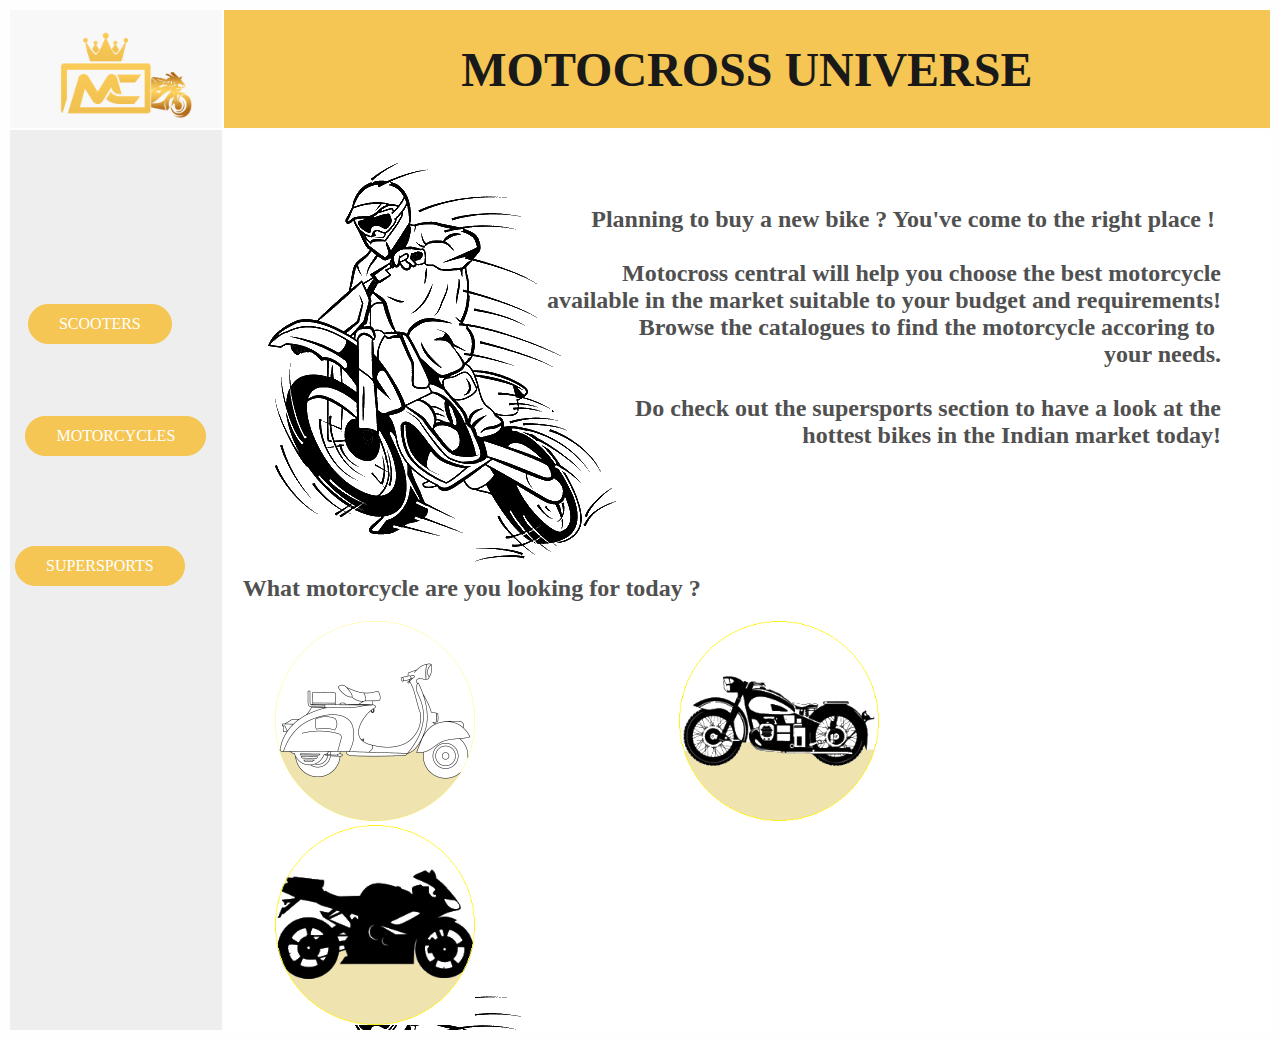
<file: LP4/HCI/mini-project/index.html>
<!DOCTYPE html>
<html lang="en">
    <head>
        <meta charset="utf-8">
        <link rel="stylesheet" type="text/css" href="./style.css">
        <title>
            MCU
        </title>
    </head>
    <body>




        
        <table width=100%>

            <tr align="center" >
                <td class="bg-grey">
                    <a class='logo' href="./index2.html"><img src="./img/logo.png" height="112px" width="200px"></a>
                </td>  

                <td colspan="4" bgcolor="#f5c653"><h1><font face="cursive" color="#191919" size=7>MOTOCROSS UNIVERSE</font></h1></Motocross></td>               
                
            </tr>
            <tr>
                <td align="center" rowspan="3" bgcolor="#eeeeee">
                    <font face="cursive" color="#a8a8a8" size=3>
                        <br><br><br>
                        <a class='btn sidebar-btn' href="./scooters.html">SCOOTERS</a>&nbsp;&nbsp;&nbsp;&nbsp;&nbsp;&nbsp;&nbsp;&nbsp;<br><br><br><br><br>
                        <a class='btn sidebar-btn' href="./motorcycles.html">MOTORCYCLES</a>&nbsp;&nbsp;&nbsp;&nbsp;&nbsp;&nbsp;&nbsp;&nbsp;<br><br><br><br><br>
                        <a class='btn sidebar-btn' href="./supersports.html">SUPERSPORTS</a>&nbsp;&nbsp;&nbsp;&nbsp;&nbsp;&nbsp;&nbsp;&nbsp;  
                        <br><br><br><br><br><br><br><br><br><br><br><br><br><br><br><br><br><br><br>
                    </font>
            </tr>
            <tr >   
                <td colspan="4" class="homepage">
                    <h3 align="right">
                        <font face="cursive" color="#505050" size=5>
                            <br><br>
                            Planning to buy a new bike ? You've come to the right place ! &nbsp;&nbsp;&nbsp;&nbsp;&nbsp;&nbsp;&nbsp;&nbsp;<br><br>
                            Motocross central will help you choose the best motorcycle&nbsp;&nbsp;&nbsp;&nbsp;&nbsp;&nbsp;&nbsp;&nbsp;<br>
                            available in the market suitable to your budget and requirements!&nbsp;&nbsp;&nbsp;&nbsp;&nbsp;&nbsp;&nbsp;&nbsp;<br>
                            Browse the catalogues to find the motorcycle accoring to &nbsp;&nbsp;&nbsp;&nbsp;&nbsp;&nbsp;&nbsp;&nbsp;<br>
                            your needs.&nbsp;&nbsp;&nbsp;&nbsp;&nbsp;&nbsp;&nbsp;&nbsp;<br><br>
                            Do check out the supersports section to have a look at the&nbsp;&nbsp;&nbsp;&nbsp;&nbsp;&nbsp;&nbsp;&nbsp;<br>
                            hottest bikes in the Indian market today!&nbsp;&nbsp;&nbsp;&nbsp;&nbsp;&nbsp;&nbsp;&nbsp;<br><br><br><br>
                        </font>
                    </h3>
                    <h3 align="left">
                        <font face="cursive" color="#505050" size=5>
                            <br>&nbsp;&nbsp;&nbsp;What motorcycle are you looking for today ? 
                        </font>
                    </h3>
                    <div class="row btn-bottom">   

                        <div class="hover-class">                 
                            <a class="img1" href="./scooters.html"><img src="./img/scootcir.png" width="200px" height="200px"></a>
                            <div class="hover-content">
                                <p> Scooters </p>
                            </div>
                        </div>
                        <div class="hover-class">
                        <a class="img2" href="./motorcycles.html"><img src="./img/motcir.png" width="200px" height="200px"></a>
                            <div class="hover-content">
                                <p> Motorcycles </p>
                            </div>
                        </div>
                        <div class="hover-class">
                        <a class="img3" href="./supersports.html"><img src="./img/supcir.png" width="200px" height="200px"></a>
                            <div class="hover-content">
                                <p> Supersports </p>
                            </div>
                        </div>
                    </div>
                </td>                
            </tr>
        
        </table>


    </body>
</html>
</file>
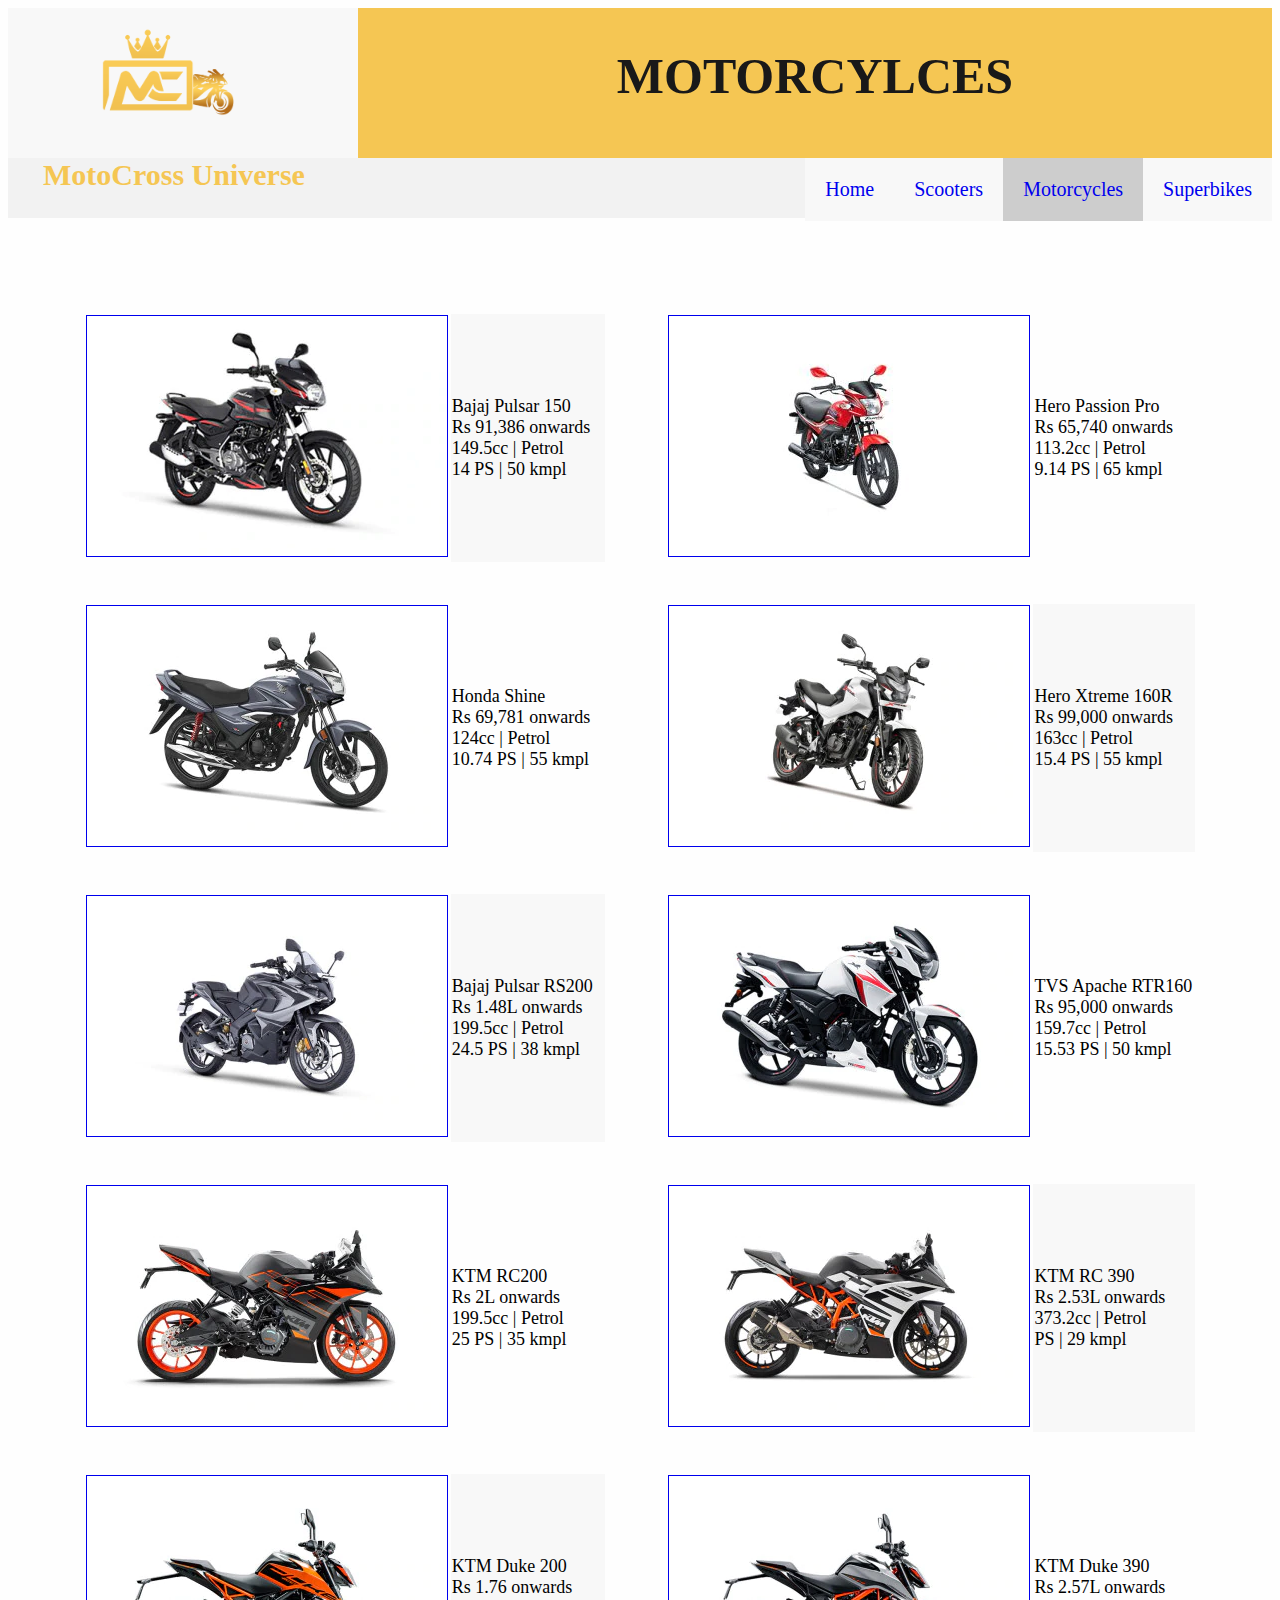
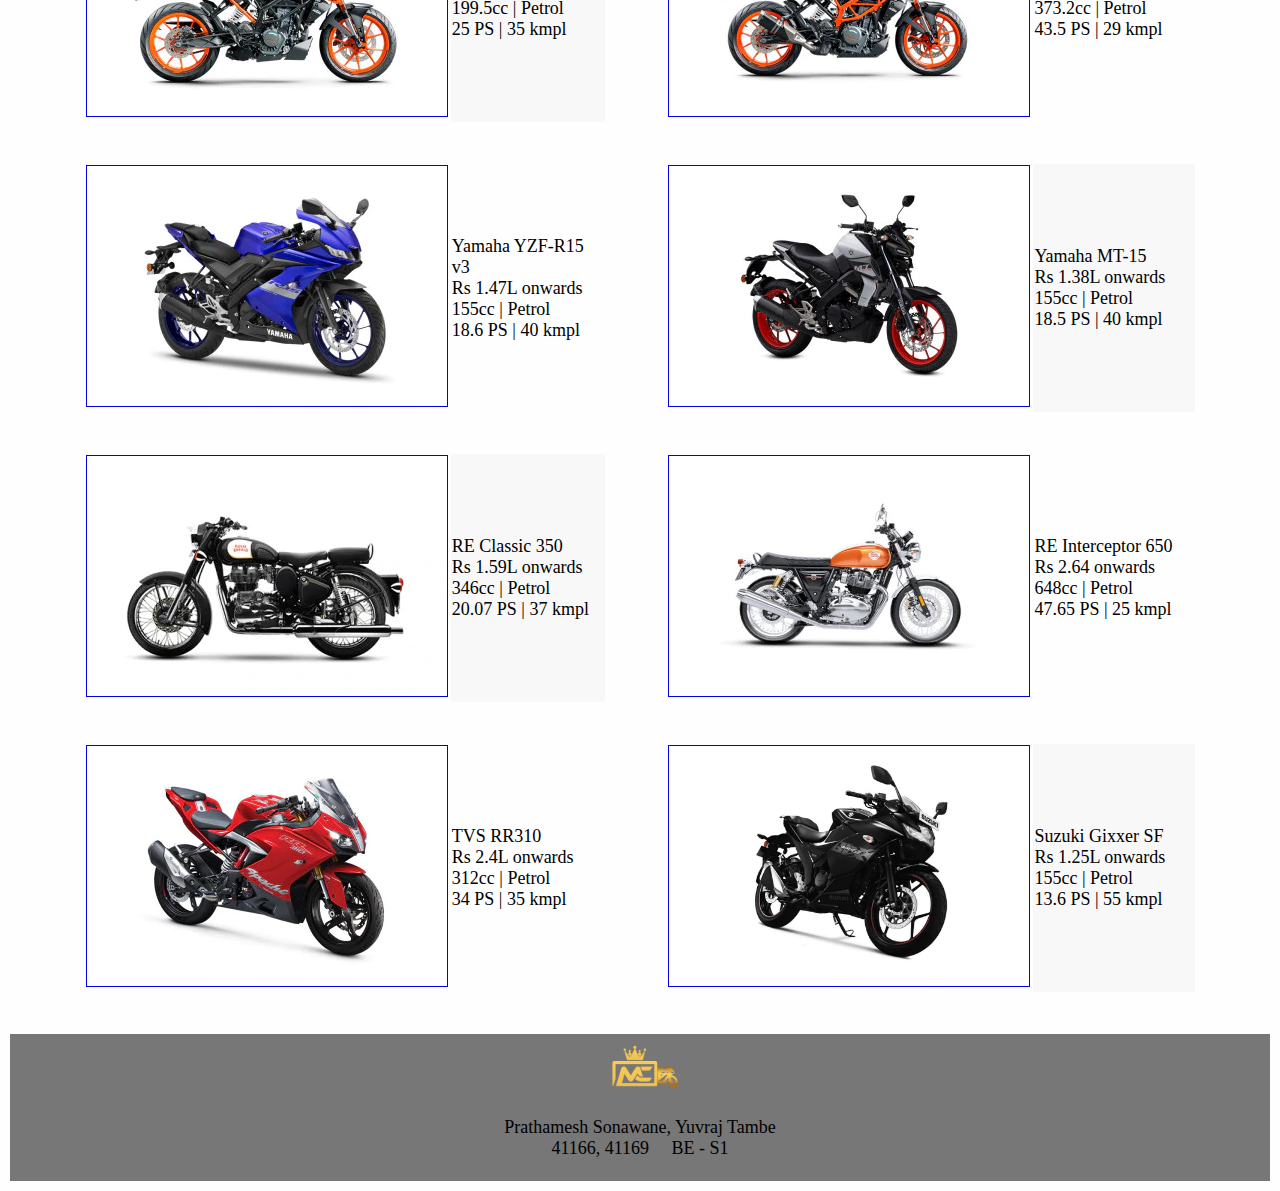
<file: LP4/HCI/mini-project/motorcycles.html>
<!DOCTYPE html>
<html lang="en">
    <head>
        <meta charset="utf-8">
        <link rel="stylesheet" type="text/css" href="./style.css">
        <title>
            MCU motorcycles
        </title>
    </head>
    <body>
        <div class="logo-top">
            <a class="logo" href="./index.html"><img src="./img/logo.png" height="112px" width="200px"></a>
        </div>
        <div class="heading-top">
            <h1>MOTORCYLCES</h1>
        </div>             
        <div class="nav">
            <ul>
                <li><a href="./supersports.html">Superbikes</a></li>
                <li id="nav-current"><a href="./motorcycles.html">Motorcycles</a></li>
                <li><a href="./scooters.html">Scooters</a></li>
                <li><a href="./index.html">Home</a></li>
            </ul>
            <h1 id='title-name'>MotoCross Universe</h1>
        </div>

        <table >
            <tr>
                <td width=10%>&nbsp;</td>  
                <td width=18%>&nbsp;</td>  
                <td width=18%>&nbsp;</td>  
                <td width=8%>&nbsp;</td>
                <td width=18%>&nbsp;</td>  
                <td width=18%>&nbsp;</td>
                <td width=10%>&nbsp;</td>  

            </tr>
            <br><br><br><br>
            <tr>
                <td> </td>
                <td   >
                    <a href="https://www.bajajauto.com/motor-bikes/pulsar-150-dtsi"><img src="./imgmot/bajaj-pulsar-150_360x240.webp" height="240px" width="360px" border="1px"></a>
                </td>
                <td class="bike-desc bg-grey">
                    <font face="cursive" size=4>
                    Bajaj Pulsar 150<br>Rs 91,386 onwards<br>149.5cc | Petrol<br>14 PS | 50 kmpl
                    </font> 
                </td>
                <td> </td>
                <td   >
                    <a href="https://www.heromotocorp.com/en-in/passion-pro-bs6/"><img src="./imgmot/passion-pro-right-side-view_360x240.webp" height="240px" width="360px" border="1px"></a>
                </td>
                <td class="bike-desc">
                    <font face="cursive" size=4>
                    Hero Passion Pro<br>Rs 65,740 onwards<br>113.2cc | Petrol<br>9.14 PS | 65 kmpl
                    </font> 
                </td>
                <td> </td>
            </tr>
            
            <tr>
                <td colspan="7"><br><br></td>
            </tr>
            <tr>
                <td> </td>
                </td>
                <td   >
                    <a href="https://honda2wheelersindia.com/shine-BS-VI/"><img src="./imgmot/shine_360x240.webp" height="240px" width="360px" border="1px"></a>
                </td>
                <td class="bike-desc" > 
                    <font face="cursive" size=4>
                    Honda Shine<br>Rs 69,781 onwards<br>124cc | Petrol<br>10.74 PS | 55 kmpl
                    </font> 
                </td>
                <td> </td>
                <td   >
                    <a href="https://www.heromotocorp.com/en-in/xtreme160r/"><img src="./imgmot/hero-xtream-160r-right-side-view_360x240.webp" height="240px" width="360px" border="1px"></a>
                </td>
                <td class="bike-desc bg-grey">
                    <font face="cursive" size=4>
                    Hero Xtreme 160R<br>Rs 99,000 onwards<br>163cc | Petrol<br>15.4 PS | 55 kmpl
                    </font> 
                </td>
                <td> </td>
            </tr>
            <tr>
                <td colspan="7"><br><br></td>
            </tr>
            <tr>
                <td> </td>
                </td>
                <td   >
                    <a href="https://www.bajajauto.com/motor-bikes/pulsar-rs200"><img src="./imgmot/bajaj-pulsar-rs-200-a-right-side-view_360x240.webp" height="240px" width="360px" border="1px"></a>
                </td>
                <td class="bike-desc bg-grey"> 
                    <font face="cursive" size=4>
                    Bajaj Pulsar RS200<br>Rs 1.48L onwards<br>199.5cc | Petrol<br>24.5 PS | 38 kmpl
                    </font> 
                </td>
                <td> </td>
                <td   >
                    <a href="https://www.tvsapache.com/rtr-160-bs6.aspx"><img src="./imgmot/rtr-160-bs6_360x240.webp" height="240px" width="360px" border="1px"></a>
                </td>
                <td class="bike-desc">
                    <font face="cursive" size=4>
                    TVS Apache RTR160<br>Rs 95,000 onwards<br>159.7cc | Petrol<br>15.53 PS | 50 kmpl
                    </font> 
                </td>
                <td> </td>
            </tr>
            <tr>
                <td colspan="7"><br><br></td>
            </tr>
            <tr>
                <td> </td>
                </td>
                <td   >
                    <a href="https://www.ktm.com/en-in/models/supersport/ktm-rc-200-2020.html"><img src="./imgmot/ktm-rc-200-right-side-view_360x240.webp" height="240px" width="360px" border="1px"></a>
                </td>
                <td class="bike-desc" > 
                    <font face="cursive" size=4>
                    KTM RC200<br>Rs 2L onwards<br>199.5cc | Petrol<br>25 PS | 35 kmpl
                    </font> 
                </td>
                <td> </td>
                <td   >
                    <a href="https://www.ktm.com/en-in/models/supersport/ktm-rc-390-2020.html"><img src="./imgmot/ktm-rc-390-bs6-right-side-view_360x240.webp" height="240px" width="360px" border="1px"></a>
                </td>
                <td class="bike-desc bg-grey">
                    <font face="cursive" size=4>
                    KTM RC 390<br>Rs 2.53L onwards<br>373.2cc | Petrol<br> PS | 29 kmpl
                    </font> 
                </td>
                <td> </td>
            </tr>
            <tr>
                <td colspan="7"><br><br></td>
            </tr>
            <tr>
                <td> </td>
                </td>
                <td   >
                    <a href="https://www.ktm.com/en-in/models/naked-bike/ktm-200-duke-2020.html"><img src="./imgmot/ktm-200-duke-bs6-right-side-view_360x240.webp" height="240px" width="360px" border="1px"></a>
                </td>
                <td class="bike-desc bg-grey"> 
                    <font face="cursive" size=4>
                    KTM Duke 200<br>Rs 1.76 onwards<br>199.5cc | Petrol<br>25 PS | 35 kmpl
                    </font> 
                </td>
                <td> </td>
                <td   >
                    <a href="https://www.ktm.com/en-us/models/naked-bike/ktm-390-duke-2020.html"><img src="./imgmot/ktm-390-duke-bs6-right-side-view_360x240.webp" height="240px" width="360px" border="1px"></a>
                </td>
                <td class="bike-desc">
                    <font face="cursive" size=4>
                    KTM Duke 390<br>Rs 2.57L onwards<br>373.2cc | Petrol<br>43.5 PS | 29 kmpl
                    </font> 
                </td>
                <td> </td>
            <tr>
                <td colspan="7"><br><br></td>
            </tr>
            <tr>
                <td> </td>
                </td>
                <td   >
                    <a href="https://www.yamaha-motor-india.com/yamaha-yzf-r15-v3.html"><img src="./imgmot/yamaha-yzf-r15-v3-right-side-view_360x240.webp" height="240px" width="360px" border="1px"></a>
                </td>
                <td class="bike-desc" > 
                    <font face="cursive" size=4>
                    Yamaha YZF-R15 v3<br>Rs 1.47L onwards<br>155cc | Petrol<br>18.6 PS | 40 kmpl
                    </font> 
                </td>
                <td> </td>
                <td   >
                    <a href="https://www.yamaha-motor-india.com/yamaha-mt-15.html"><img src="./imgmot/mt-15-bs6_360x240.webp" height="240px" width="360px" border="1px"></a>
                </td>
                <td class="bike-desc bg-grey">
                    <font face="cursive" size=4>
                    Yamaha MT-15<br>Rs 1.38L onwards<br>155cc | Petrol<br>18.5 PS | 40 kmpl
                    </font> 
                </td>
                <td> </td>
            </tr>
            <tr>
                <td colspan="7"><br><br></td>
            </tr>
            <tr>
                <td> </td>
                </td>
                <td   >
                    <a href="https://www.royalenfield.com/in/en/motorcycles/classic-models/classic-350/dual-channel/"><img src="./imgmot/royal-enfield-classic-350_360x240.webp" height="240px" width="360px" border="1px"></a>
                </td>
                <td class="bike-desc bg-grey"> 
                    <font face="cursive" size=4>
                    RE Classic 350<br>Rs 1.59L onwards<br>346cc | Petrol<br>20.07 PS | 37 kmpl
                    </font> 
                </td>
                <td> </td>
                <td   >
                    <a href="https://www.royalenfield.com/in/en/motorcycles/interceptor/"><img src="./imgmot/re-interceptor-650_360x240.webp" height="240px" width="360px" border="1px"></a>
                </td>
                <td class="bike-desc">
                    <font face="cursive" size=4>
                    RE Interceptor 650<br>Rs 2.64 onwards<br>648cc | Petrol<br>47.65 PS | 25 kmpl
                    </font> 
                </td>
                <td> </td>
            </tr> 
            <tr>
                <td colspan="7"><br><br></td>
            </tr>
            <tr>
                <td> </td>
                </td>
                <td   >
                    <a href="https://www.tvsapache.com/rr310/"><img src="./imgmot/rr-310_360x240.webp" height="240px" width="360px" border="1px"></a>
                </td>
                <td class="bike-desc" > 
                    <font face="cursive" size=4>
                    TVS RR310<br>Rs 2.4L onwards<br>312cc | Petrol<br>34 PS | 35 kmpl
                    </font> 
                </td>
                <td> </td>
                <td   >
                    <a href="https://www.suzukimotorcycle.co.in/product-details/gixxer-sf"><img src="./imgmot/suzuki-gixxer-sf_600x400.webp" height="240px" width="360px" border="1px"></a>
                </td>
                <td class="bike-desc bg-grey">
                    <font face="cursive" size=4>
                    Suzuki Gixxer SF<br>Rs 1.25L onwards<br>155cc | Petrol<br>13.6 PS | 55 kmpl
                    </font> 
                </td>
                <td> </td>
            </tr>
            <tr>
                <td colspan="7"><br><br></td>
            </tr>
            
            
            <tr bgcolor="#777777" align="center">
                <td colspan="7"  >
                    <font face="cursive" size=4>
                        
                        <a><img src="./img/logo.png" width="100px" height="56px"></a>
                        <br><br>Prathamesh Sonawane, Yuvraj Tambe<br>41166, 41169 &nbsp;&nbsp;&nbsp; BE - S1 <br><br>
                    </font>
                </td>
            </tr> 
        </table>
    </body>
</html>
</file>
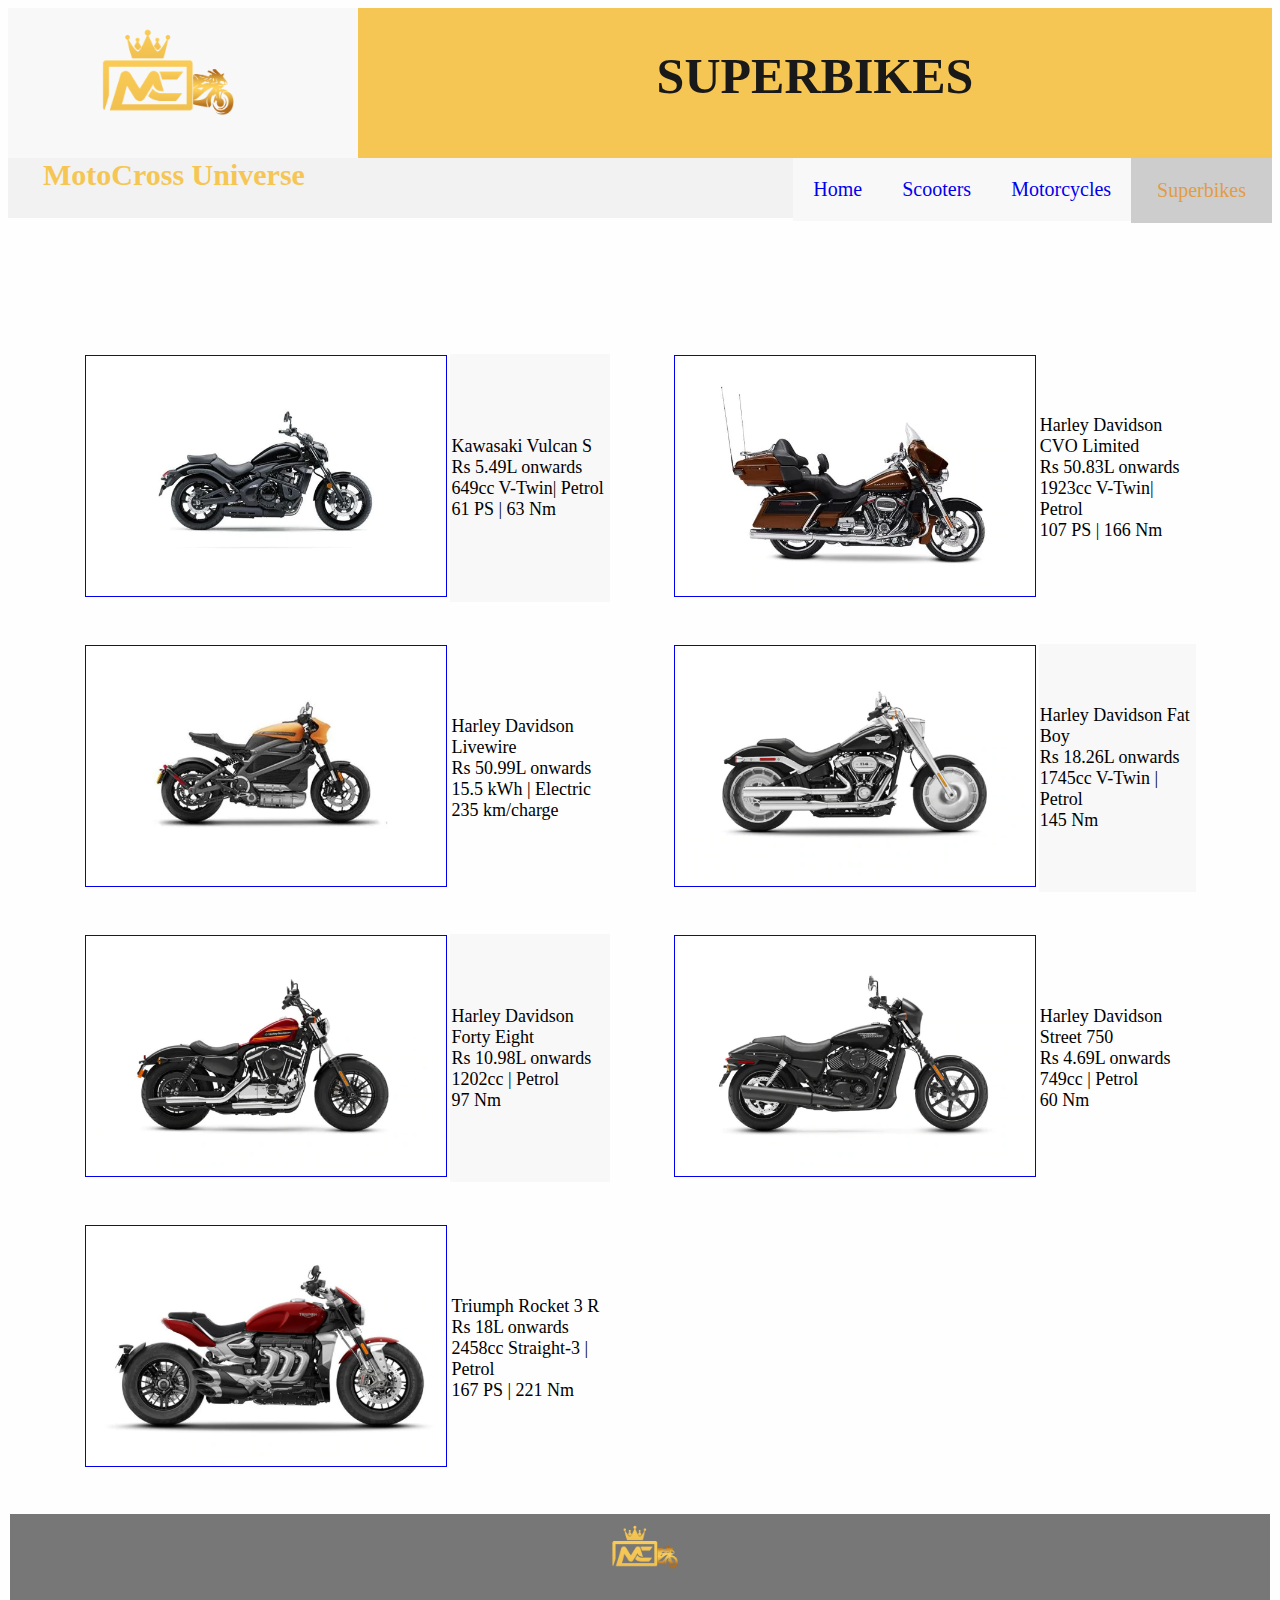
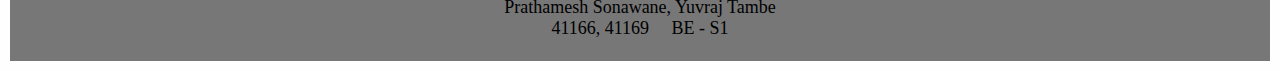
<file: LP4/HCI/mini-project/supcru.html>
<!DOCTYPE html>
<html lang="en">
    <head>
        <meta charset="utf-8">
        <link rel="stylesheet" type="text/css" href="./style.css">
        <title>
            MCU Superbikes
        </title>
    </head>
    <body>
        <div class="logo-top">
            <a class="logo" href="./index.html"><img src="./img/logo.png" height="112px" width="200px"></a>
        </div>
        <div class="heading-top">
            <h1>SUPERBIKES</h1>
        </div>             
        <div class="nav">
            <ul>
                <li id="nav-current">
                    <div class="dropdown">
                        <button class="dropbtn">Superbikes</button>
                        <div class="dropdown-content">
                        <a href="./suptrack.html">Track Bikes</a>
                        <a href="./supcru.html">Cruisers</a>
                        <a href="./supstreet.html">Street Bikes</a>
                        <a href="./supersports.html">All</a>
                        </div>
                    </li>
                <li><a href="./motorcycles.html">Motorcycles</a></li>
                <li><a href="./scooters.html">Scooters</a></li>
                <li><a href="./index.html">Home</a></li>
            </ul>
            <h1 id='title-name'>MotoCross Universe</h1>
        </div>

        

        <table>
            <tr>
                <td width=10%>&nbsp;</td>  
                <td width=18%>&nbsp;</td>  
                <td width=18%>&nbsp;</td>  
                <td width=8%>&nbsp;</td>
                <td width=18%>&nbsp;</td>  
                <td width=18%>&nbsp;</td>
                <td width=10%>&nbsp;</td> 
            </tr>
            <br><br><br><br>
            <tr>
                <td colspan="7"><br><br></td>
            </tr>
            <tr>
                <td> </td>
                </td>
                <td   >
                    <a href="https://kawasaki-india.com/bikes/vulcan-s/"><img src="./imgsup/vulcan-s-right-side-view_600x400.webp" height="240px" width="360px" border="1px"></a>
                </td>
                <td  class="bike-desc bg-grey"> 
                    <font face="cursive" size=4>
                     Kawasaki Vulcan S<br>Rs 5.49L onwards<br>649cc V-Twin| Petrol<br>61 PS | 63 Nm
                    </font> 
                </td>
                <td> </td>
                <td   >
                    <a href="https://www.harley-davidson.com/in/en/motorcycles/cvo-limited.html"><img src="./imgsup/cvo-limited-right-side-view_600x400.webp" height="240px" width="360px" border="1px"></a>
                </td>
                <td  class="bike-desc">
                    <font face="cursive" size=4>
                     Harley Davidson CVO Limited<br>Rs 50.83L onwards<br>1923cc V-Twin| Petrol<br>107 PS | 166 Nm
                    </font> 
                </td>
                <td> </td>
            </tr>
            <tr>
                <td colspan="7"><br><br></td>
            </tr>
            <tr>
                <td> </td>
                </td>
                <td   >
                    <a href="https://www.harley-davidson.com/in/en/products/bikes/future-vehicles/livewire.html"><img src="./imgsup/livewire-right-side-view_600x400.webp" height="240px" width="360px" border="1px"></a>
                </td>
                <td  class="bike-desc" > 
                    <font face="cursive" size=4>
                    Harley Davidson Livewire<br>Rs 50.99L onwards<br>15.5 kWh | Electric<br>235 km/charge
                    </font> 
                </td>
                <td> </td>
                <td   >
                    <a href="https://www.harley-davidson.com/in/en/motorcycles/fat-boy.html"><img src="./imgsup/harley-davidson-fat-boy-right-side-view_600x400.webp" height="240px" width="360px" border="1px"></a>
                </td>
                <td  class="bike-desc bg-grey">
                    <font face="cursive" size=4>
                    Harley Davidson Fat Boy<br>Rs 18.26L onwards<br>1745cc V-Twin | Petrol<br>145 Nm 
                    </font> 
                </td>
                <td> </td>
            </tr>
            <tr>
                <td colspan="7"><br><br></td>
            </tr>
            <tr>
                <td> </td>
                </td>
                <td   >
                    <a href="https://www.harley-davidson.com/in/en/motorcycles/forty-eight.html"><img src="./imgsup/harley-davidson-forty-eight-special-right-side-view_600x400.webp" height="240px" width="360px" border="1px"></a>
                </td>
                <td  class="bike-desc bg-grey"> 
                    <font face="cursive" size=4>
                     Harley Davidson Forty Eight<br>Rs 10.98L onwards<br>1202cc | Petrol<br>97 Nm
                    </font> 
                </td>
                <td> </td>
                <td  >
                    <a href="https://www.harley-davidson.com/in/en/motorcycles/street-750.html"><img src="./imgsup/street-750_600x400.webp" height="240px" width="360px" border="1px"></a>
                </td>
                <td  class="bike-desc">
                    <font face="cursive" size=4>
                     Harley Davidson Street 750<br>Rs 4.69L onwards<br>749cc | Petrol<br>60 Nm
                    </font> 
                </td>
                <td> </td>
            </tr>
            <tr>
                <td colspan="7"><br><br></td>
            </tr>
            <tr>
                <td> </td>
                <td   >
                    <a href="https://www.triumphmotorcycles.in/motorcycles/rocket-3/rocket-3"><img src="./imgsup/rocket-3-right-side-view_600x400.webp" height="240px" width="360px" border="1px"></a>
                </td>
                <td  class="bike-desc ">
                    <font face="cursive" size=4>
                    Triumph Rocket 3 R<br>Rs 18L onwards<br>2458cc Straight-3 | Petrol<br>167 PS | 221 Nm 
                    </font> 
                </td>
                <td> </td>
            </tr>
            <tr>
                <td colspan="7"><br><br></td>
            </tr>

            <!--Footer-->
            <tr bgcolor="#777777" align="center">
                <td colspan="7"  >
                    <font face="cursive" size=4>
                        
                        <a><img src="./img/logo.png" width="100px" height="56px"></a>
                        <br><br>Prathamesh Sonawane, Yuvraj Tambe<br>41166, 41169 &nbsp;&nbsp;&nbsp; BE - S1 <br><br>
                    </font>
                </td>
            </tr>
        </table>
    </body>
</html>
</file>
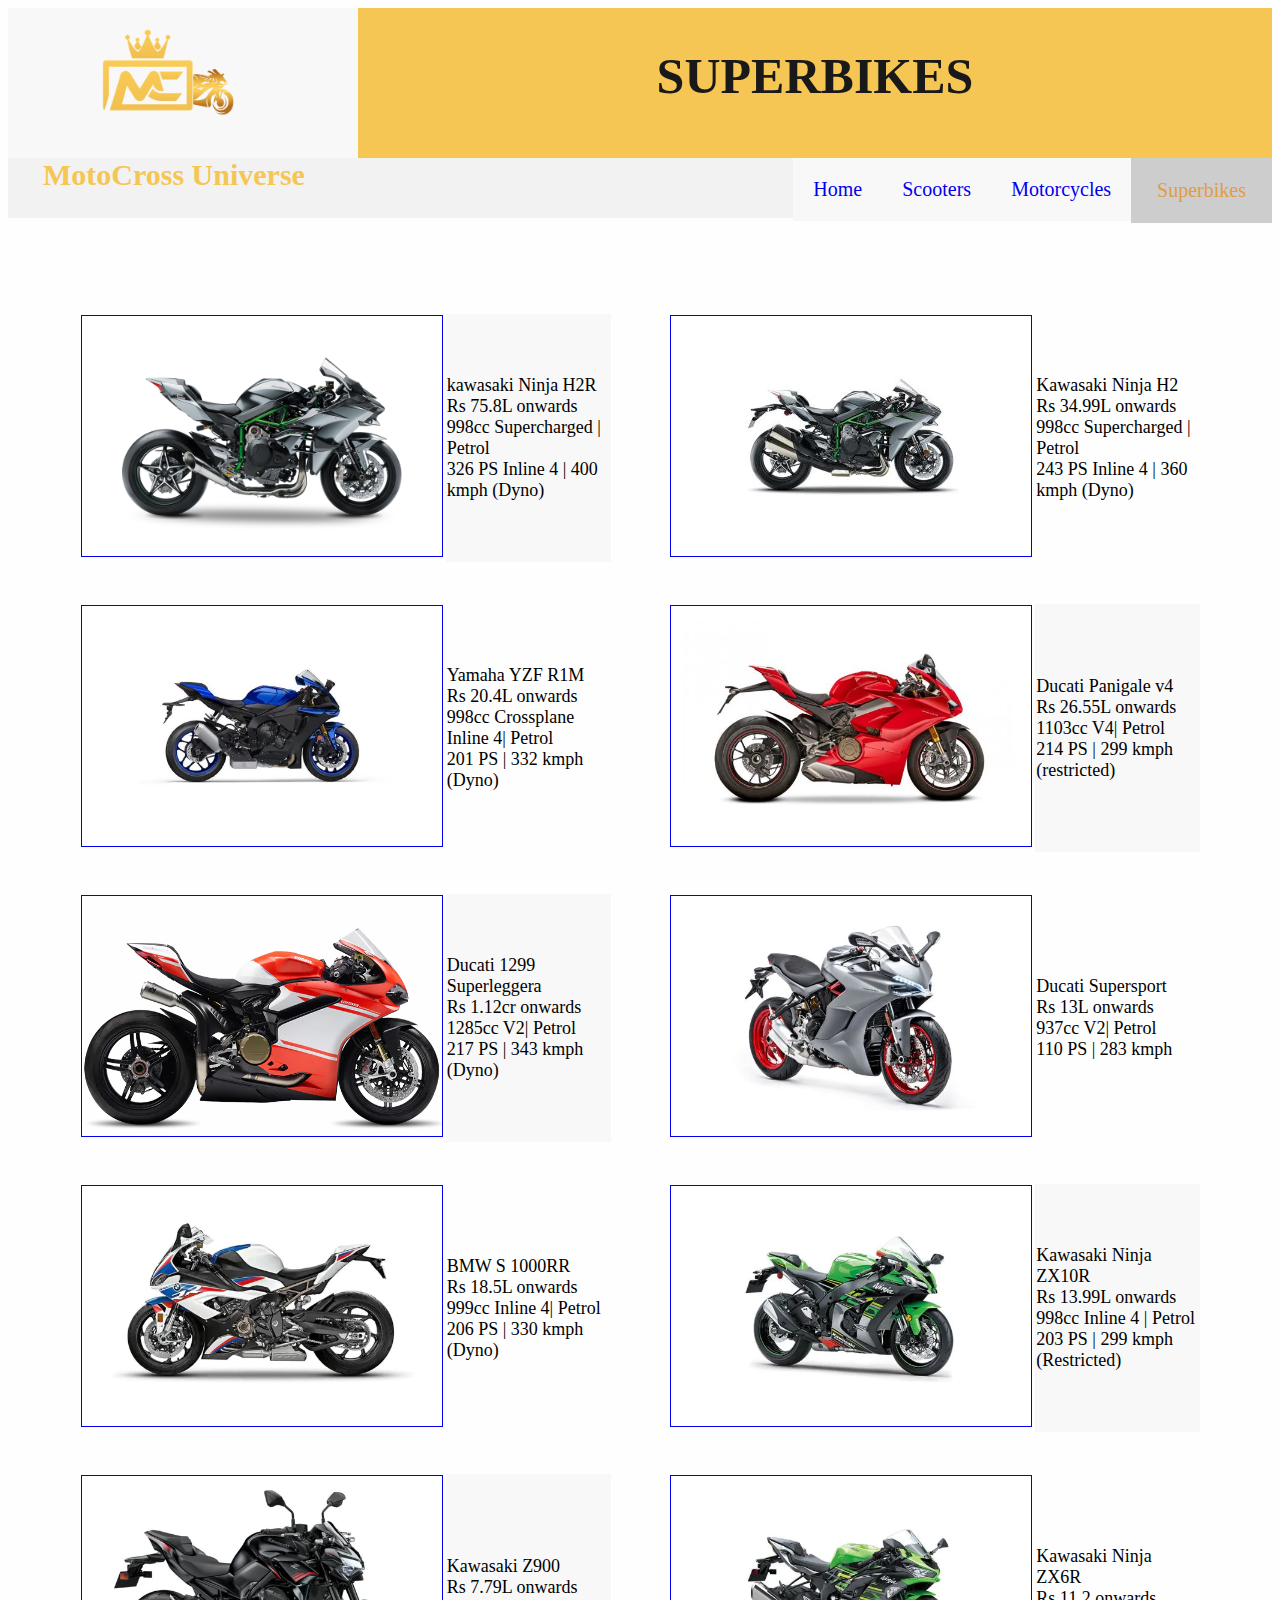
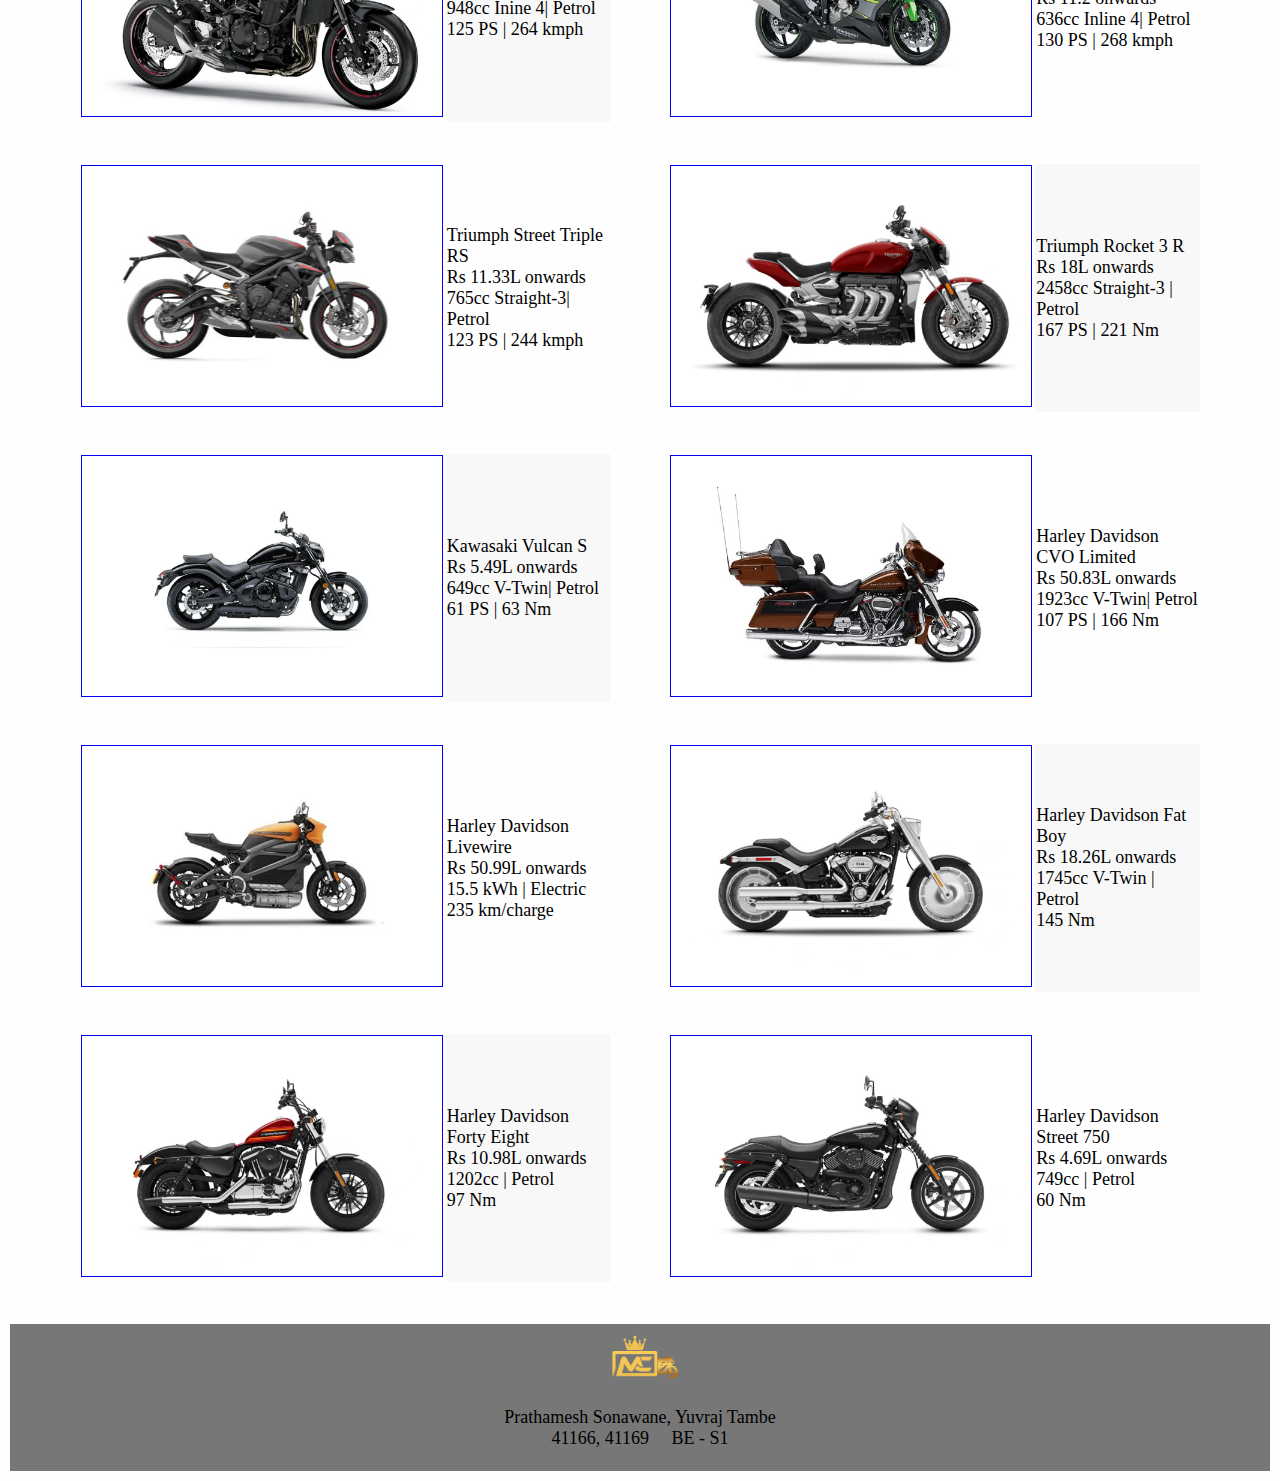
<file: LP4/HCI/mini-project/supersports.html>
<!DOCTYPE html>
<html lang="en">
    <head>
        <meta charset="utf-8">
        <link rel="stylesheet" type="text/css" href="./style.css">
        <title>
            MCU Superbikes
        </title>
    </head>
    <body>
        <div class="logo-top">
            <a class="logo" href="./index.html"><img src="./img/logo.png" height="112px" width="200px"></a>
        </div>
        <div class="heading-top">
            <h1>SUPERBIKES</h1>
        </div>             
        <div class="nav">
            <ul>
                <li id="nav-current">
                    <div class="dropdown">
                        <button class="dropbtn">Superbikes</button>
                        <div class="dropdown-content">
                        <a href="./suptrack.html">Track Bikes</a>
                        <a href="./supcru.html">Cruisers</a>
                        <a href="./supstreet.html">Street Bikes</a>
                        <a href="./supersports.html">All</a>
                        </div>
                    </li>
                <li><a href="./motorcycles.html">Motorcycles</a></li>
                <li><a href="./scooters.html">Scooters</a></li>
                <li><a href="./index.html">Home</a></li>
            </ul>
            <h1 id='title-name'>MotoCross Universe</h1>
        </div>

        

        <table>
            <tr>
                <td width=10%>&nbsp;</td>  
                <td width=18%>&nbsp;</td>  
                <td width=18%>&nbsp;</td>  
                <td width=8%>&nbsp;</td>
                <td width=18%>&nbsp;</td>  
                <td width=18%>&nbsp;</td>
                <td width=10%>&nbsp;</td> 
            </tr>
            <br><br><br><br>
            <tr>
                <td> </td>
                <td >
                    <a href="https://kawasaki-india.com/bikes/ninja-h2r/"><img src="./imgsup/h2r.png" height="240px" width="360px" border="1px"></a>
                </td>
                <td class="bike-desc bg-grey"'>
                    <font face="cursive" size=4>
                    kawasaki Ninja H2R<br>Rs 75.8L onwards<br>998cc Supercharged | Petrol<br>326 PS Inline 4 | 400 kmph (Dyno)
                    </font> 
                </td>
                <td> </td>
                <td   >
                    <a href="https://kawasaki-india.com/bikes/ninja-h2/"><img src="./imgsup/ninja-h2-right-side-view_360x240.webp" height="240px" width="360px" border="1px"></a>
                </td>
                <td  class="bike-desc">
                    <font face="cursive" size=4>
                    Kawasaki Ninja H2<br>Rs 34.99L onwards<br>998cc Supercharged | Petrol<br>243 PS Inline 4 | 360 kmph (Dyno)
                    </font> 
                </td>
                <td> </td>
            </tr>
            <tr>
                <td colspan="7"><br><br></td>
            </tr>
            <tr>
                <td> </td>
                </td>
                <td   >
                    <a href="https://www.yamahamotorsports.com/supersport/models/yzf-r1m"><img src="./imgsup/yzf-r1-right-side-view_600x400.webp" height="240px" width="360px" border="1px"></a>
                </td>
                <td  class="bike-desc" > 
                    <font face="cursive" size=4>
                    Yamaha YZF R1M<br>Rs 20.4L onwards<br>998cc Crossplane Inline 4| Petrol<br>201 PS | 332 kmph (Dyno)
                    </font> 
                </td>
                <td> </td>
                <td   >
                    <a href="https://www.ducati.com/ww/en/bikes/panigale/panigale-v4"><img src="./imgsup/panigale-v4-right-side-view_600x400.webp" height="240px" width="360px" border="1px"></a>
                </td>
                <td  class="bike-desc bg-grey">
                    <font face="cursive" size=4>
                    Ducati Panigale v4<br>Rs 26.55L onwards<br>1103cc V4| Petrol<br>214 PS | 299 kmph (restricted)
                    </font> 
                </td>
                <td> </td>
            </tr>
            <tr>
                <td colspan="7"><br><br></td>
            </tr>
            <tr>
                <td> </td>
                </td>
                <td   >
                    <a href="https://www.ducati.com/ww/en/bikes/panigale/superleggera-v4"><img src="./imgsup/m_1299-superleggera_15.webp" height="240px" width="360px" border="1px"></a>
                </td>
                <td  class="bike-desc bg-grey"> 
                    <font face="cursive" size=4>
                    Ducati 1299 Superleggera<br>Rs 1.12cr onwards<br>1285cc V2| Petrol<br>217 PS | 343 kmph (Dyno)
                    </font> 
                </td>
                <td> </td>
                <td   >
                    <a href="https://www.ducati.com/ww/en/bikes/supersport/supersport"><img src="./imgsup/supersport-right-side-view_600x400.webp" height="240px" width="360px" border="1px"></a>
                </td>
                <td  class="bike-desc">
                    <font face="cursive" size=4>
                    Ducati Supersport<br>Rs 13L onwards<br>937cc V2| Petrol<br>110 PS | 283 kmph 
                    </font> 
                </td>
                <td> </td>
            </tr>
            <tr>
                <td colspan="7"><br><br></td>
            </tr>
            <tr>
                <td> </td>
                </td>
                <td   >
                    <a href="https://www.bmw-motorrad.in/en/models/sport/s1000rr.html"><img src="./imgsup/s-100-rr_600x400.webp" height="240px" width="360px" border="1px"></a>
                </td>
                <td  class="bike-desc" > 
                    <font face="cursive" size=4>
                    BMW S 1000RR<br>Rs 18.5L onwards<br>999cc Inline 4| Petrol<br>206 PS | 330 kmph (Dyno)
                    </font> 
                </td>
                <td> </td>
                <td   >
                    <a href="https://kawasaki-india.com/bikes/ninja-zx-10r/"><img src="./imgsup/ninja-zx-10r-right-side-view_600x400.webp" height="240px" width="360px" border="1px"></a>
                </td>
                <td  class="bike-desc bg-grey">
                    <font face="cursive" size=4>
                    Kawasaki Ninja ZX10R<br>Rs 13.99L onwards<br>998cc Inline 4 | Petrol<br>203 PS | 299 kmph (Restricted)
                    </font> 
                </td>
                <td> </td>
            </tr>
            <tr>
                <td colspan="7"><br><br></td>
            </tr>
            <tr>
                <td> </td>
                </td>
                <td   >
                    <a href="https://kawasaki-india.com/bikes/2020-z900/"><img src="./imgsup/2020-z900-right-side-view_600x400.webp" height="240px" width="360px" border="1px"></a>
                </td>
                <td  class="bike-desc bg-grey"> 
                    <font face="cursive" size=4>
                    Kawasaki Z900<br>Rs 7.79L onwards<br>948cc Inine 4| Petrol<br>125 PS | 264 kmph
                    </font> 
                </td>
                <td> </td>
                <td   >
                    <a href="https://kawasaki-india.com/bikes/ninja-zx-6r/"><img src="./imgsup/ninja-zx-6r-right-side-view_600x400.webp" height="240px" width="360px" border="1px"></a>
                </td>
                <td  class="bike-desc">
                    <font face="cursive" size=4>
                    Kawasaki Ninja ZX6R<br>Rs 11.2 onwards<br>636cc Inline 4| Petrol<br>130 PS | 268 kmph
                    </font> 
                </td>
                <td> </td>
            </tr> 
            <tr>
                <td colspan="7"><br><br></td>
            </tr>
            <tr>
                <td> </td>
                </td>
                <td   >
                    <a href="https://www.triumphmotorcycles.in/motorcycles/roadsters/street-triple"><img src="./imgsup/street-triple-rs_360x240.webp" height="240px" width="360px" border="1px"></a>
                </td>
                <td  class="bike-desc" > 
                    <font face="cursive" size=4>
                    Triumph Street Triple RS<br>Rs 11.33L onwards<br>765cc Straight-3| Petrol<br>123 PS | 244 kmph 
                    </font> 
                </td>
                <td> </td>
                <td   >
                    <a href="https://www.triumphmotorcycles.in/motorcycles/rocket-3/rocket-3"><img src="./imgsup/rocket-3-right-side-view_600x400.webp" height="240px" width="360px" border="1px"></a>
                </td>
                <td  class="bike-desc bg-grey">
                    <font face="cursive" size=4>
                    Triumph Rocket 3 R<br>Rs 18L onwards<br>2458cc Straight-3 | Petrol<br>167 PS | 221 Nm 
                    </font> 
                </td>
                <td> </td>
            </tr>
            <tr>
                <td colspan="7"><br><br></td>
            </tr>
            <tr>
                <td> </td>
                </td>
                <td   >
                    <a href="https://kawasaki-india.com/bikes/vulcan-s/"><img src="./imgsup/vulcan-s-right-side-view_600x400.webp" height="240px" width="360px" border="1px"></a>
                </td>
                <td  class="bike-desc bg-grey"> 
                    <font face="cursive" size=4>
                     Kawasaki Vulcan S<br>Rs 5.49L onwards<br>649cc V-Twin| Petrol<br>61 PS | 63 Nm
                    </font> 
                </td>
                <td> </td>
                <td   >
                    <a href="https://www.harley-davidson.com/in/en/motorcycles/cvo-limited.html"><img src="./imgsup/cvo-limited-right-side-view_600x400.webp" height="240px" width="360px" border="1px"></a>
                </td>
                <td  class="bike-desc">
                    <font face="cursive" size=4>
                     Harley Davidson CVO Limited<br>Rs 50.83L onwards<br>1923cc V-Twin| Petrol<br>107 PS | 166 Nm
                    </font> 
                </td>
                <td> </td>
            </tr>
            <tr>
                <td colspan="7"><br><br></td>
            </tr>
            <tr>
                <td> </td>
                </td>
                <td   >
                    <a href="https://www.harley-davidson.com/in/en/products/bikes/future-vehicles/livewire.html"><img src="./imgsup/livewire-right-side-view_600x400.webp" height="240px" width="360px" border="1px"></a>
                </td>
                <td  class="bike-desc" > 
                    <font face="cursive" size=4>
                    Harley Davidson Livewire<br>Rs 50.99L onwards<br>15.5 kWh | Electric<br>235 km/charge
                    </font> 
                </td>
                <td> </td>
                <td   >
                    <a href="https://www.harley-davidson.com/in/en/motorcycles/fat-boy.html"><img src="./imgsup/harley-davidson-fat-boy-right-side-view_600x400.webp" height="240px" width="360px" border="1px"></a>
                </td>
                <td  class="bike-desc bg-grey">
                    <font face="cursive" size=4>
                    Harley Davidson Fat Boy<br>Rs 18.26L onwards<br>1745cc V-Twin | Petrol<br>145 Nm 
                    </font> 
                </td>
                <td> </td>
            </tr>
            <tr>
                <td colspan="7"><br><br></td>
            </tr>
            <tr>
                <td> </td>
                </td>
                <td   >
                    <a href="https://www.harley-davidson.com/in/en/motorcycles/forty-eight.html"><img src="./imgsup/harley-davidson-forty-eight-special-right-side-view_600x400.webp" height="240px" width="360px" border="1px"></a>
                </td>
                <td  class="bike-desc bg-grey"> 
                    <font face="cursive" size=4>
                     Harley Davidson Forty Eight<br>Rs 10.98L onwards<br>1202cc | Petrol<br>97 Nm
                    </font> 
                </td>
                <td> </td>
                <td  >
                    <a href="https://www.harley-davidson.com/in/en/motorcycles/street-750.html"><img src="./imgsup/street-750_600x400.webp" height="240px" width="360px" border="1px"></a>
                </td>
                <td  class="bike-desc">
                    <font face="cursive" size=4>
                     Harley Davidson Street 750<br>Rs 4.69L onwards<br>749cc | Petrol<br>60 Nm
                    </font> 
                </td>
                <td> </td>
            </tr>
            <tr>
                <td colspan="7"><br><br></td>
            </tr>

            <!--Footer-->
            <tr bgcolor="#777777" align="center">
                <td colspan="7"  >
                    <font face="cursive" size=4>
                        
                        <a><img src="./img/logo.png" width="100px" height="56px"></a>
                        <br><br>Prathamesh Sonawane, Yuvraj Tambe<br>41166, 41169 &nbsp;&nbsp;&nbsp; BE - S1 <br><br>
                    </font>
                </td>
            </tr>
        </table>
    </body>
</html>
</file>
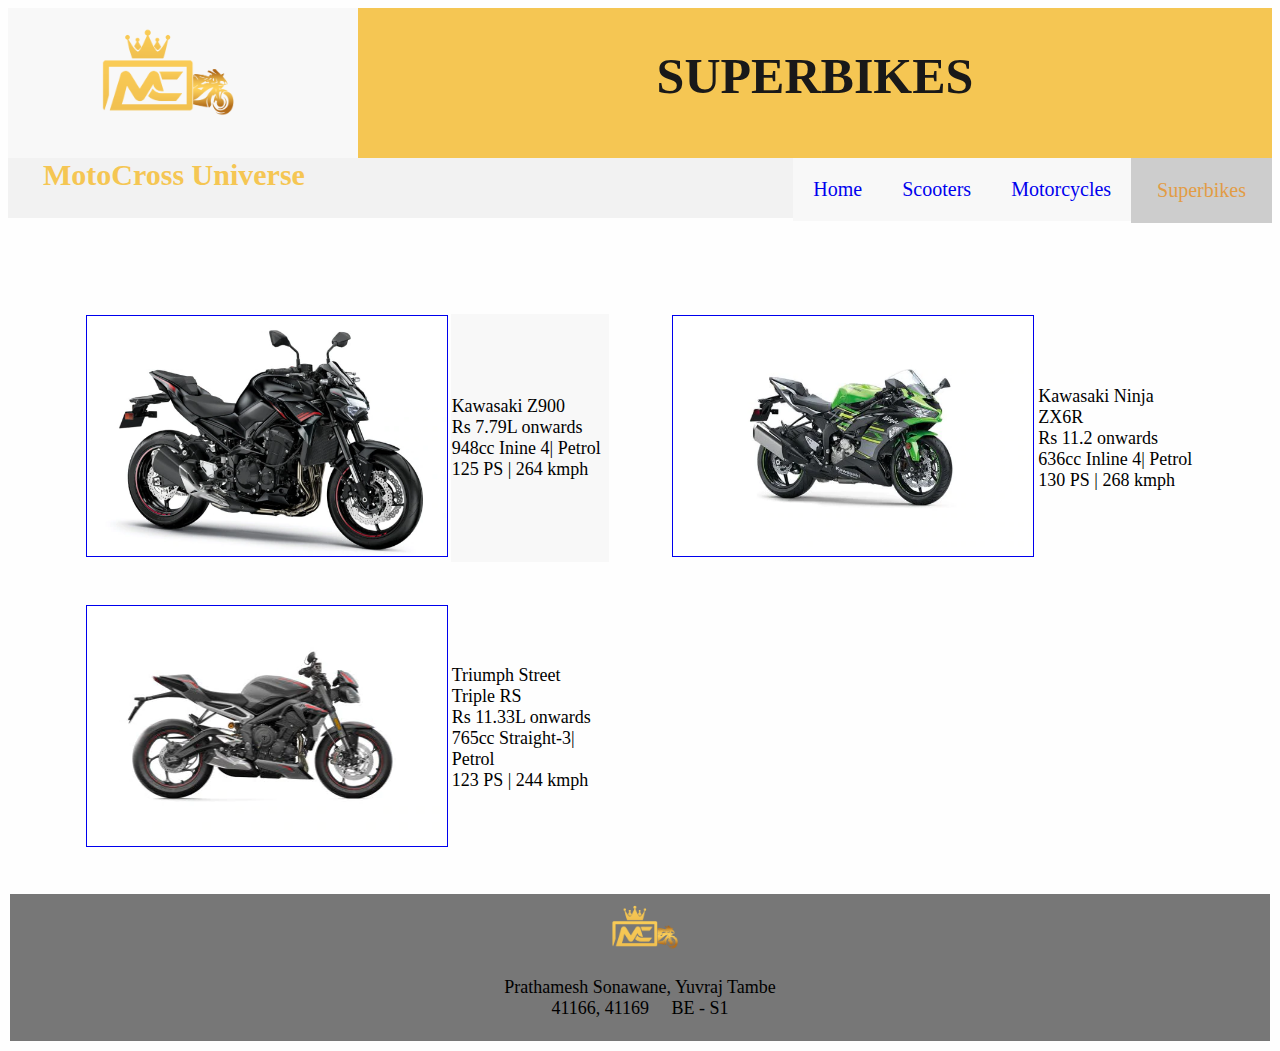
<file: LP4/HCI/mini-project/supstreet.html>
<!DOCTYPE html>
<html lang="en">
    <head>
        <meta charset="utf-8">
        <link rel="stylesheet" type="text/css" href="./style.css">
        <title>
            MCU Superbikes
        </title>
    </head>
    <body>
        <div class="logo-top">
            <a class="logo" href="./index.html"><img src="./img/logo.png" height="112px" width="200px"></a>
        </div>
        <div class="heading-top">
            <h1>SUPERBIKES</h1>
        </div>             
        <div class="nav">
            <ul>
                <li id="nav-current">
                    <div class="dropdown">
                        <button class="dropbtn">Superbikes</button>
                        <div class="dropdown-content">
                        <a href="./suptrack.html">Track Bikes</a>
                        <a href="./supcru.html">Cruisers</a>
                        <a href="./supstreet.html">Street Bikes</a>
                        <a href="./supersports.html">All</a>
                        </div>
                    </li>
                <li><a href="./motorcycles.html">Motorcycles</a></li>
                <li><a href="./scooters.html">Scooters</a></li>
                <li><a href="./index.html">Home</a></li>
            </ul>
            <h1 id='title-name'>MotoCross Universe</h1>
        </div>

        

        <table>
            <tr>
                <td width=10%>&nbsp;</td>  
                <td width=18%>&nbsp;</td>  
                <td width=18%>&nbsp;</td>  
                <td width=8%>&nbsp;</td>
                <td width=18%>&nbsp;</td>  
                <td width=18%>&nbsp;</td>
                <td width=10%>&nbsp;</td> 
            </tr>
            <br><br><br><br>
            <tr>
                <td> </td>
                </td>
                <td   >
                    <a href="https://kawasaki-india.com/bikes/2020-z900/"><img src="./imgsup/2020-z900-right-side-view_600x400.webp" height="240px" width="360px" border="1px"></a>
                </td>
                <td  class="bike-desc bg-grey"> 
                    <font face="cursive" size=4>
                    Kawasaki Z900<br>Rs 7.79L onwards<br>948cc Inine 4| Petrol<br>125 PS | 264 kmph
                    </font> 
                </td>
                <td> </td>
                <td   >
                    <a href="https://kawasaki-india.com/bikes/ninja-zx-6r/"><img src="./imgsup/ninja-zx-6r-right-side-view_600x400.webp" height="240px" width="360px" border="1px"></a>
                </td>
                <td  class="bike-desc">
                    <font face="cursive" size=4>
                    Kawasaki Ninja ZX6R<br>Rs 11.2 onwards<br>636cc Inline 4| Petrol<br>130 PS | 268 kmph
                    </font> 
                </td>
                <td> </td>
            </tr> 
            <tr>
                <td colspan="7"><br><br></td>
            </tr>
            <tr>
                <td> </td>
                </td>
                <td   >
                    <a href="https://www.triumphmotorcycles.in/motorcycles/roadsters/street-triple"><img src="./imgsup/street-triple-rs_360x240.webp" height="240px" width="360px" border="1px"></a>
                </td>
                <td  class="bike-desc" > 
                    <font face="cursive" size=4>
                    Triumph Street Triple RS<br>Rs 11.33L onwards<br>765cc Straight-3| Petrol<br>123 PS | 244 kmph 
                    </font> 
                </td>

            </tr>
            <tr>
                <td colspan="7"><br><br></td>
            </tr>

            <!--Footer-->
            <tr bgcolor="#777777" align="center">
                <td colspan="7"  >
                    <font face="cursive" size=4>
                        
                        <a><img src="./img/logo.png" width="100px" height="56px"></a>
                        <br><br>Prathamesh Sonawane, Yuvraj Tambe<br>41166, 41169 &nbsp;&nbsp;&nbsp; BE - S1 <br><br>
                    </font>
                </td>
            </tr>
        </table>
    </body>
</html>
</file>
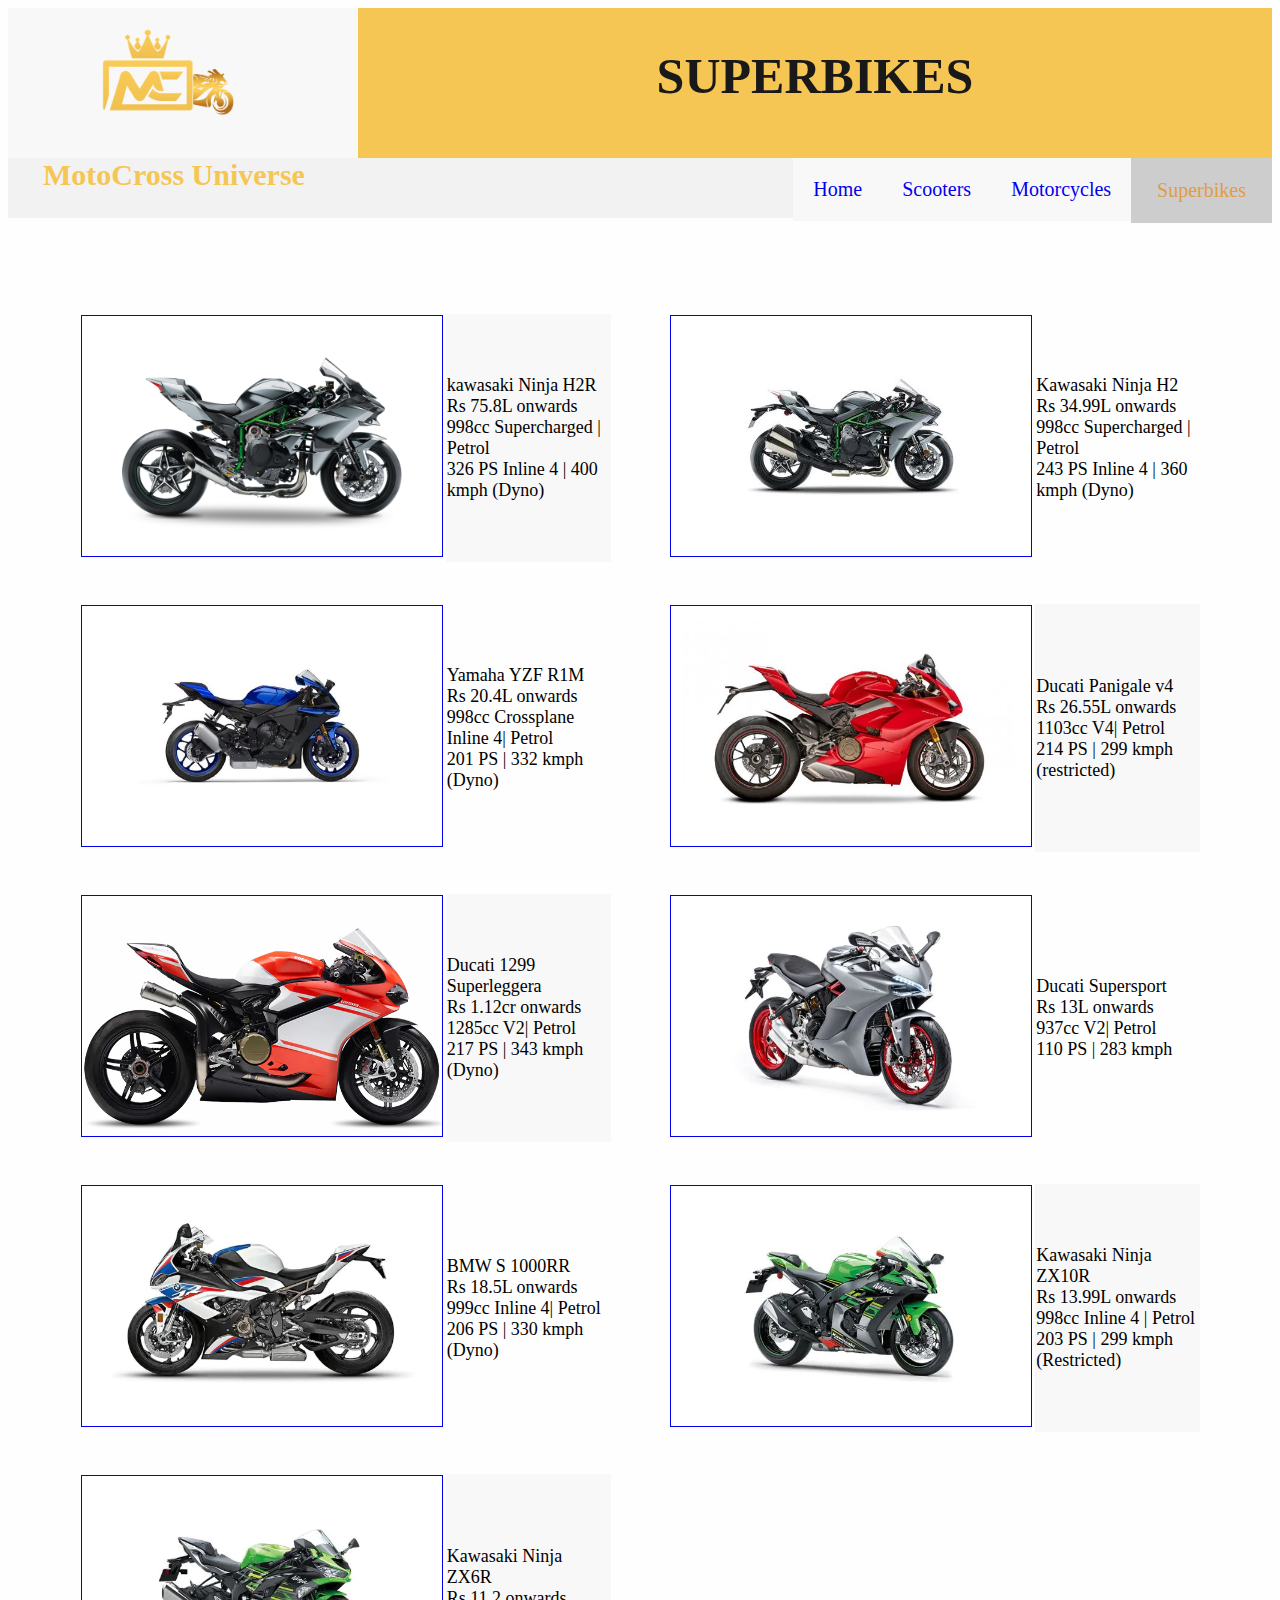
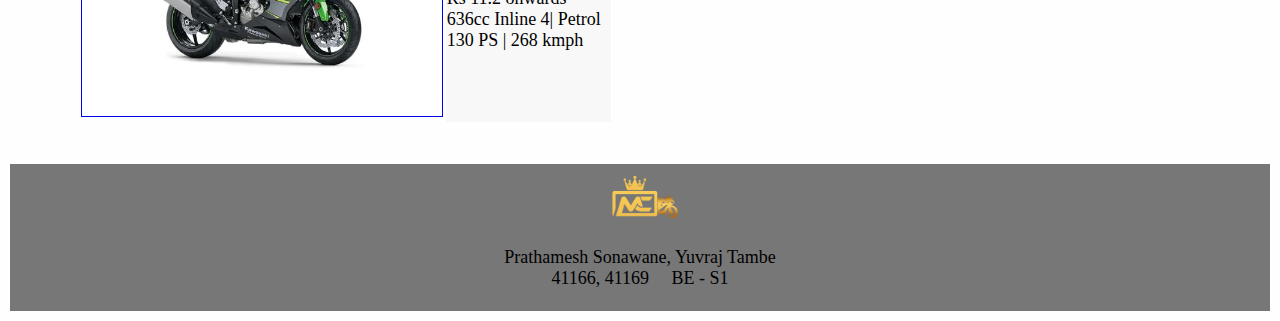
<file: LP4/HCI/mini-project/suptrack.html>
<!DOCTYPE html>
<html lang="en">
    <head>
        <meta charset="utf-8">
        <link rel="stylesheet" type="text/css" href="./style.css">
        <title>
            MCU Superbikes
        </title>
    </head>
    <body>
        <div class="logo-top">
            <a class="logo" href="./index.html"><img src="./img/logo.png" height="112px" width="200px"></a>
        </div>
        <div class="heading-top">
            <h1>SUPERBIKES</h1>
        </div>             
        <div class="nav">
            <ul>
                <li id="nav-current">
                    <div class="dropdown">
                        <button class="dropbtn">Superbikes</button>
                        <div class="dropdown-content">
                        <a href="./suptrack.html">Track Bikes</a>
                        <a href="./supcru.html">Cruisers</a>
                        <a href="./supstreet.html">Street Bikes</a>
                        <a href="./supersports.html">All</a>
                        </div>
                    </li>
                <li><a href="./motorcycles.html">Motorcycles</a></li>
                <li><a href="./scooters.html">Scooters</a></li>
                <li><a href="./index.html">Home</a></li>
            </ul>
            <h1 id='title-name'>MotoCross Universe</h1>
        </div>

        

        <table>
            <tr>
                <td width=10%>&nbsp;</td>  
                <td width=18%>&nbsp;</td>  
                <td width=18%>&nbsp;</td>  
                <td width=8%>&nbsp;</td>
                <td width=18%>&nbsp;</td>  
                <td width=18%>&nbsp;</td>
                <td width=10%>&nbsp;</td> 
            </tr>
            <br><br><br><br>

            <tr>
                <td> </td>
                <td >
                    <a href="https://kawasaki-india.com/bikes/ninja-h2r/"><img src="./imgsup/h2r.png" height="240px" width="360px" border="1px"></a>
                </td>
                <td class="bike-desc bg-grey"'>
                    <font face="cursive" size=4>
                    kawasaki Ninja H2R<br>Rs 75.8L onwards<br>998cc Supercharged | Petrol<br>326 PS Inline 4 | 400 kmph (Dyno)
                    </font> 
                </td>
                <td> </td>
                <td   >
                    <a href="https://kawasaki-india.com/bikes/ninja-h2/"><img src="./imgsup/ninja-h2-right-side-view_360x240.webp" height="240px" width="360px" border="1px"></a>
                </td>
                <td  class="bike-desc">
                    <font face="cursive" size=4>
                    Kawasaki Ninja H2<br>Rs 34.99L onwards<br>998cc Supercharged | Petrol<br>243 PS Inline 4 | 360 kmph (Dyno)
                    </font> 
                </td>
                <td> </td>
            </tr>
            <tr>
                <td colspan="7"><br><br></td>
            </tr>
            <tr>
                <td> </td>
                </td>
                <td   >
                    <a href="https://www.yamahamotorsports.com/supersport/models/yzf-r1m"><img src="./imgsup/yzf-r1-right-side-view_600x400.webp" height="240px" width="360px" border="1px"></a>
                </td>
                <td  class="bike-desc" > 
                    <font face="cursive" size=4>
                    Yamaha YZF R1M<br>Rs 20.4L onwards<br>998cc Crossplane Inline 4| Petrol<br>201 PS | 332 kmph (Dyno)
                    </font> 
                </td>
                <td> </td>
                <td   >
                    <a href="https://www.ducati.com/ww/en/bikes/panigale/panigale-v4"><img src="./imgsup/panigale-v4-right-side-view_600x400.webp" height="240px" width="360px" border="1px"></a>
                </td>
                <td  class="bike-desc bg-grey">
                    <font face="cursive" size=4>
                    Ducati Panigale v4<br>Rs 26.55L onwards<br>1103cc V4| Petrol<br>214 PS | 299 kmph (restricted)
                    </font> 
                </td>
                <td> </td>
            </tr>
            <tr>
                <td colspan="7"><br><br></td>
            </tr>
            <tr>
                <td> </td>
                </td>
                <td   >
                    <a href="https://www.ducati.com/ww/en/bikes/panigale/superleggera-v4"><img src="./imgsup/m_1299-superleggera_15.webp" height="240px" width="360px" border="1px"></a>
                </td>
                <td  class="bike-desc bg-grey"> 
                    <font face="cursive" size=4>
                    Ducati 1299 Superleggera<br>Rs 1.12cr onwards<br>1285cc V2| Petrol<br>217 PS | 343 kmph (Dyno)
                    </font> 
                </td>
                <td> </td>
                <td   >
                    <a href="https://www.ducati.com/ww/en/bikes/supersport/supersport"><img src="./imgsup/supersport-right-side-view_600x400.webp" height="240px" width="360px" border="1px"></a>
                </td>
                <td  class="bike-desc">
                    <font face="cursive" size=4>
                    Ducati Supersport<br>Rs 13L onwards<br>937cc V2| Petrol<br>110 PS | 283 kmph 
                    </font> 
                </td>
                <td> </td>
            </tr>
            <tr>
                <td colspan="7"><br><br></td>
            </tr>
            <tr>
                <td> </td>
                </td>
                <td   >
                    <a href="https://www.bmw-motorrad.in/en/models/sport/s1000rr.html"><img src="./imgsup/s-100-rr_600x400.webp" height="240px" width="360px" border="1px"></a>
                </td>
                <td  class="bike-desc" > 
                    <font face="cursive" size=4>
                    BMW S 1000RR<br>Rs 18.5L onwards<br>999cc Inline 4| Petrol<br>206 PS | 330 kmph (Dyno)
                    </font> 
                </td>
                <td> </td>
                <td   >
                    <a href="https://kawasaki-india.com/bikes/ninja-zx-10r/"><img src="./imgsup/ninja-zx-10r-right-side-view_600x400.webp" height="240px" width="360px" border="1px"></a>
                </td>
                <td  class="bike-desc bg-grey">
                    <font face="cursive" size=4>
                    Kawasaki Ninja ZX10R<br>Rs 13.99L onwards<br>998cc Inline 4 | Petrol<br>203 PS | 299 kmph (Restricted)
                    </font> 
                </td>
                <td> </td>
            </tr>
            <tr>
                <td colspan="7"><br><br></td>
            </tr>
            <tr>
                <td> </td>
                <td  >
                    <a href="https://kawasaki-india.com/bikes/ninja-zx-6r/"><img src="./imgsup/ninja-zx-6r-right-side-view_600x400.webp" height="240px" width="360px" border="1px"></a>
                </td>
                <td  class="bike-desc bg-grey"">
                    <font face="cursive" size=4>
                    Kawasaki Ninja ZX6R<br>Rs 11.2 onwards<br>636cc Inline 4| Petrol<br>130 PS | 268 kmph
                    </font> 
                </td>
                <td> </td>
            </tr> 
            <tr>
                <td colspan="7"><br><br></td>
            </tr>
            <!--Footer-->
            <tr bgcolor="#777777" align="center">
                <td colspan="7"  >
                    <font face="cursive" size=4>
                        
                        <a><img src="./img/logo.png" width="100px" height="56px"></a>
                        <br><br>Prathamesh Sonawane, Yuvraj Tambe<br>41166, 41169 &nbsp;&nbsp;&nbsp; BE - S1 <br><br>
                    </font>
                </td>
            </tr>
        </table>
    </body>
</html>
</file>
<file: LP4/HCI/mini-project/style.css>
body {
    background-color: #fefefe;
}



/*-------INDEX-----*/
.homepage {
    background-image: url(./img/bgimg.png);
}


.homepage li {
    list-style: none;
    display: none;
    float: left;
    font-size: 40px;
}


.hover-class {
    position: relative;
    display: inline-block;
    font-family: cursive;
    font-size: 20px;
    margin-left: 50px;
    margin-right: 50px;
}
  
.hover-content {
    display: none;
    position: absolute;
    background-color: #f9f9f9;
    min-width: 160px;
    box-shadow: 0px 8px 16px 0px rgba(0,0,0,0.2);
    padding: 12px 16px;
    z-index: 1;
}
  
  .hover-class:hover .hover-content {
    display: block;
  }





/*-----GENERIC-----*/
a:link {
    text-decoration: none;
}
  
a:visited {
    text-decoration: none;
}






.logo img:link,
.logo img:visited{
    transform: scale(1);
}
.logo img:hover,
.logo img:active {
    transform: scale(1.15);
    transition: transform 0.5s;
}

.logo-top{
    background-color: #f8f8f8;
    padding-left: 50px;
    height: 150px;
    width: 300px;
    float: left;
}


.heading-top {
    background-color: #f5c653;
    font-family: cursive;
    height: 145px;
    padding-top: 5px;
    text-align: center;
    color: #191919;
    font-size: 25px;
}

.nav { 
    background-color: #f2f2f2ff ;
    margin-top: -20px;
    padding-bottom: 6px;
}

#title-name {
    font-size: 30px;
    font-family: cursive;
    color: #f5c653;
    margin-left: 35px;
}
.nav li{
    list-style: none;
    display: inline-block;
    float: right;
    
    padding: 20px;
    font-size: 20px;
    font-family: cursive;
    background-color: #f8f8f8;
    text-decoration: none;
}

.nav li:link,:visited {
    text-decoration: none;
    color:#e29c45;
}

.nav li:hover,
.nav li:active {
    text-decoration: none;
    background-color: #dedede;
    
}

#nav-current {
    background-color: #cdcdcd;
    color: #e29c45  ;
}

.btn:link,
.btn:visited { 
    display: inline-block;
    text-decoration: none;
    padding: 10px 30px;
    border: solid 1px #f5c653;
    border-radius: 50px;
}

.sidebar-btn:link,
.sidebar-btn:visited {
    background-color: #f5c653;
    color: white;
} 

.sidebar-btn:hover,
.sidebar-btn:active {
    background-color: #e2b400;
    transform: scale(1.05);
    transition: transform 0.5s;
}

.btn-bottom {
    display: inline;
    margin-right: 30px;
}
.btn-bottom img {
    float: right;
    padding-right: 100px;
}


/*-- Dropdown --*/

.dropdown {
    float: left;
    overflow: hidden;
}
  
.dropdown .dropbtn {
    font-size: 20px;
    color: #e29c45;
    border: none;
    outline: none;
    background-color: inherit;
    font-family: inherit;
    margin: 0;
  }
  
.navbar a:hover, .dropdown:hover .dropbtn {
    background-color: #aaaaaa;
}
  
.dropdown-content {
    display: none;
    position: absolute;
    background-color: #f9f9f9;
    min-width: 160px;
    box-shadow: 0px 8px 16px 0px rgba(0,0,0,0.2);
    z-index: 1;
}
  
.dropdown-content a {
    float: none;
    color: #e29c45;
    padding: 12px 16px;
    text-decoration: none;
    display: block;
    text-align: left;
}
  
.dropdown-content a:hover {
    background-color: #ddd;
}
  
.dropdown:hover .dropdown-content {
    display: block;
}

/*-- backgrounds --*/

.bg-grey {
    background-color: #f8f8f8;
}

.bg-darkgrey {
    background-color: #eeeeee;
}
</file>
